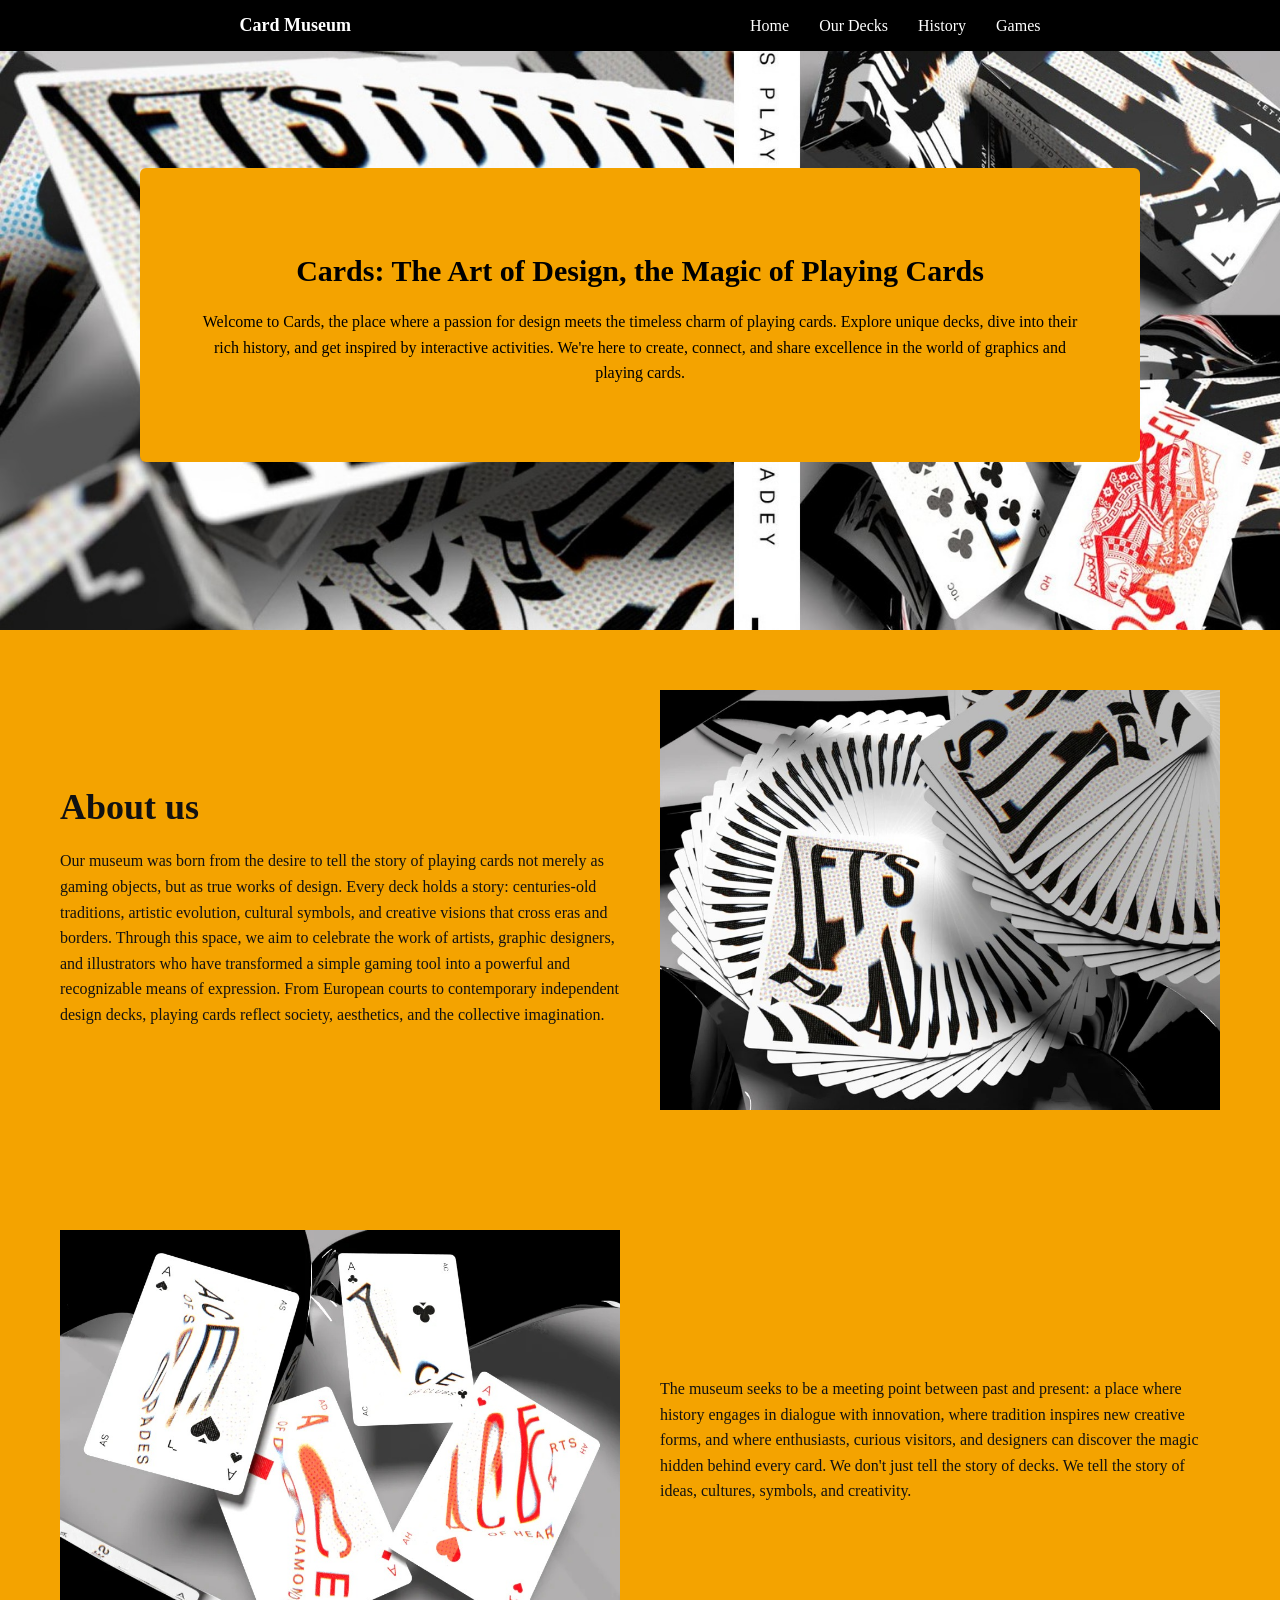
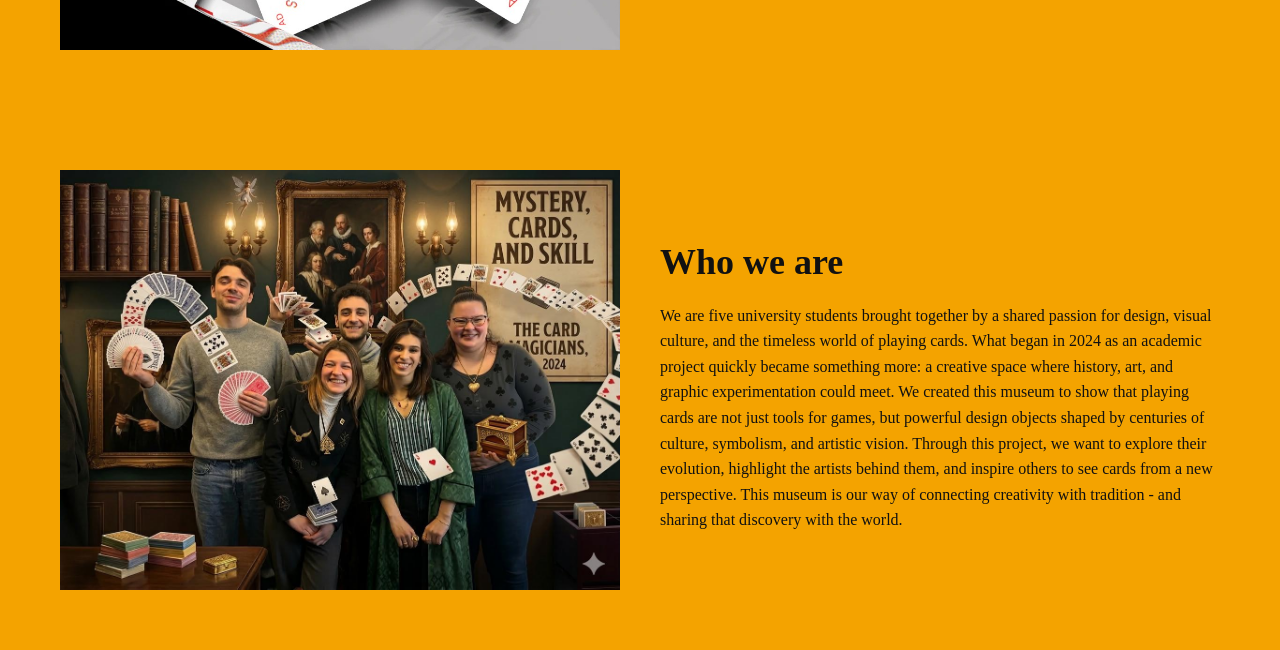
<file: index.html>
<!DOCTYPE html>
<html lang="en">
<head>
    <meta charset="UTF-8">
    <meta name="viewport" content="width=device-width, initial-scale=1.0">
    <title>Card Museum</title>
    <link rel="stylesheet" href="style.css">
</head>

<body>

    <nav class="navbar">
    <div class="logo">Card Museum</div>

    <ul class="nav-links">
        <li><a href="index.html">Home</a></li>
        <li><a href="gallery.html">Our Decks</a></li>
        <li><a href="history.html">History</a></li>
        <li><a href="about.html">Games</a></li>
    </ul>
</nav>

<section class="hero">
    <div class="hero-content">
        <h1>
            Cards: The Art of Design,
            the Magic of Playing Cards
        </h1>

        <p>
            Welcome to Cards, the place where a passion for design meets the timeless charm of playing cards.
            Explore unique decks, dive into their rich history, and get inspired by interactive activities.
            We're here to create, connect, and share excellence in the world of graphics and playing cards.
        </p>
    </div>
</section>

<!-- SEZIONE 1 -->
<section class="section">
    <div class="text">
        <h2>About us</h2>
        <p>
        Our museum was born from the desire to tell the story of playing cards not merely as gaming objects, but as true works of design. Every deck holds a story: centuries-old traditions, artistic evolution, cultural symbols, and creative visions that cross eras and borders.
Through this space, we aim to celebrate the work of artists, graphic designers, and illustrators who have transformed a simple gaming tool into a powerful and recognizable means of expression.
From European courts to contemporary
independent design decks, playing cards reflect society, aesthetics, and the collective imagination.
        </p>
    </div>

    <div class="image">
        <img src="img/WhatsApp Image 2026-03-30 at 14.20.10 (1).jpeg" alt="">
    </div>
</section>

<!-- SEZIONE 2 -->
<section class="section reverse">
    <div class="text">
        
        <p>
        The museum seeks to be a meeting point between past and present: a place where history engages in dialogue with innovation, where tradition inspires new creative forms, and where enthusiasts, curious visitors, and designers can discover the magic hidden behind every card.
We don't just tell the story of decks.
We tell the story of ideas, cultures, symbols, and creativity.
        </p>
    </div>

    <div class="image">
        <img src="img/WhatsApp Image 2026-03-30 at 14.20.10 (2).jpeg" alt="">
    </div>
</section>

<!-- SEZIONE 3 -->
<section class="section">
    <div class="image">
        <img src="img/PHOTO-2026-04-18-17-02-59.jpg" alt="">
    </div>

    <div class="text">
        <h2>Who we are</h2>
        <p>
        We are five university students brought together by a shared passion for design, visual culture, and the timeless world of playing cards. What began in 2024 as an academic project quickly became something more: a creative space where history, art, and graphic experimentation could meet.
We created this museum to show that playing cards are not just tools for games, but powerful design objects shaped by centuries of culture, symbolism, and artistic vision. Through this project, we want to explore their evolution, highlight the artists behind them, and inspire others to see cards from a new perspective.
This museum is our way of connecting creativity with tradition - and sharing that discovery with the world.
        </p>
        
    </div>
</section>



<script src="script.js"></script>
</body>
</html>
</file>
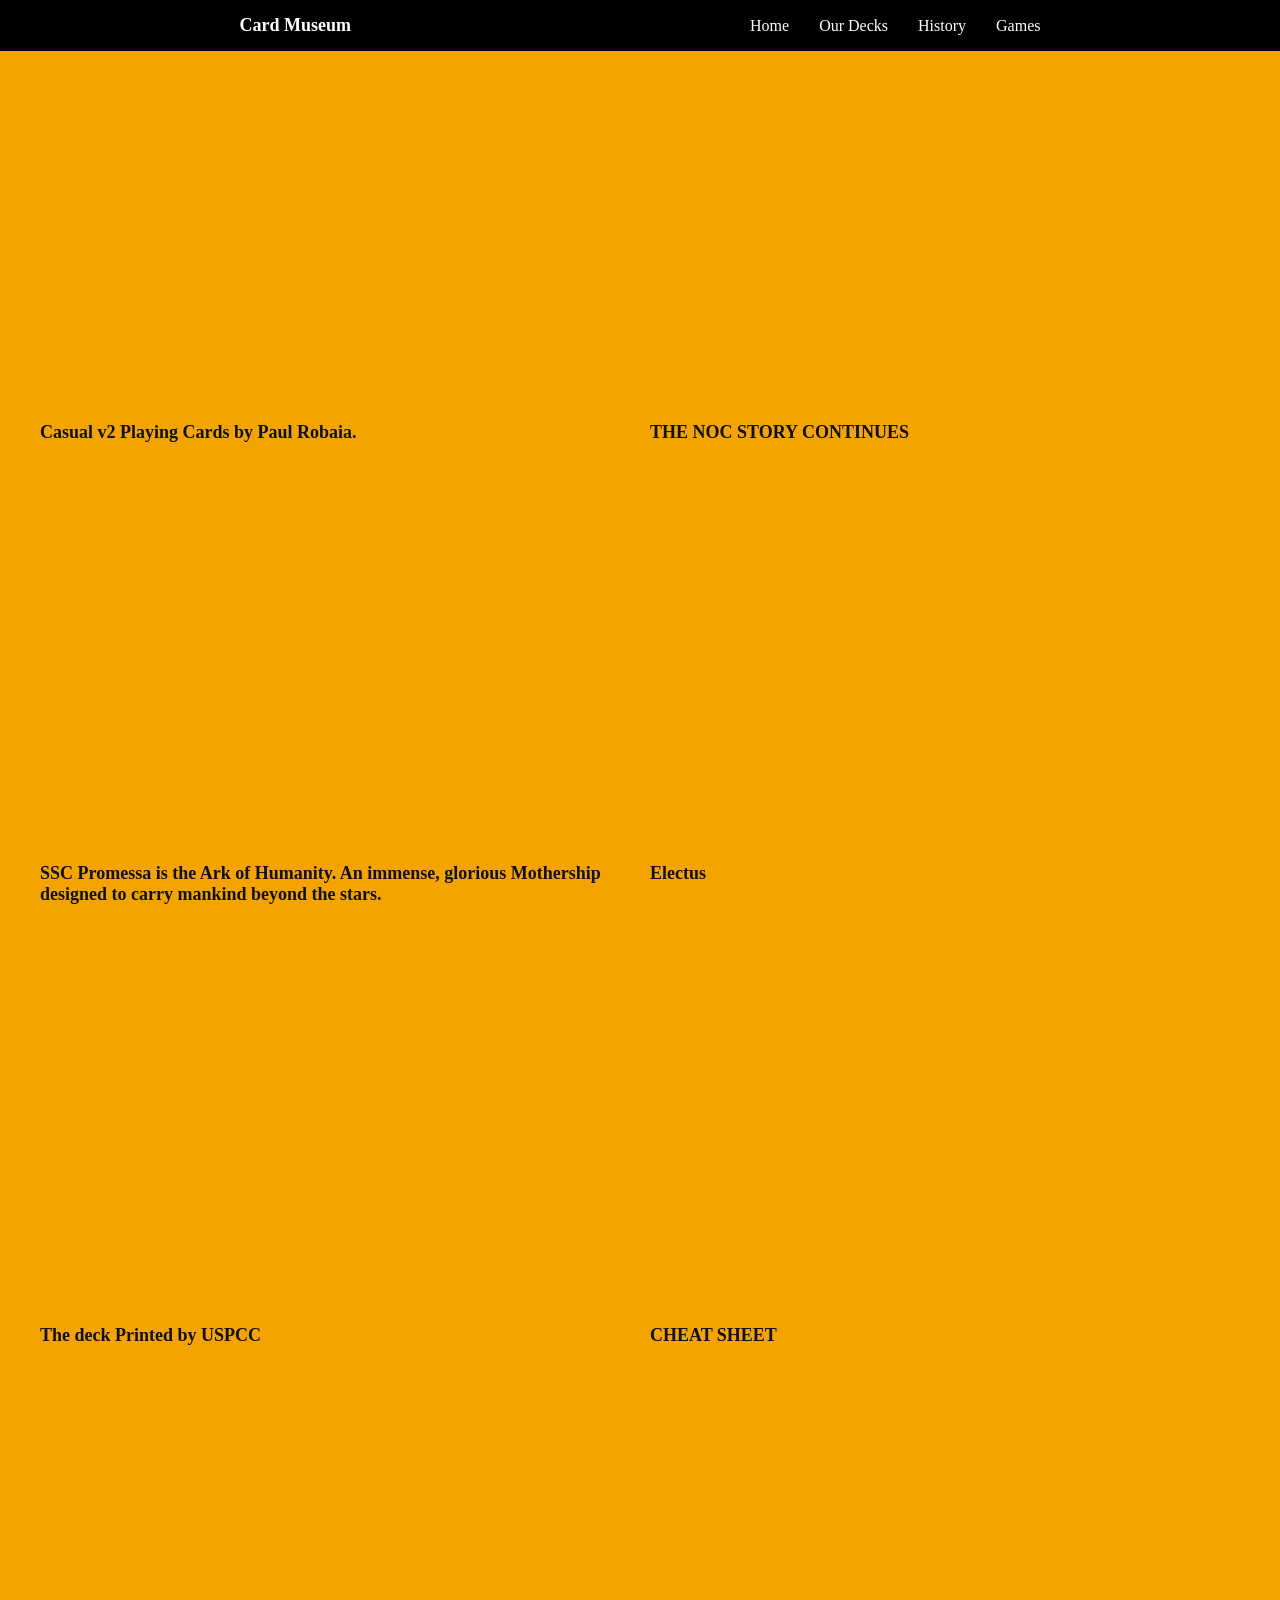
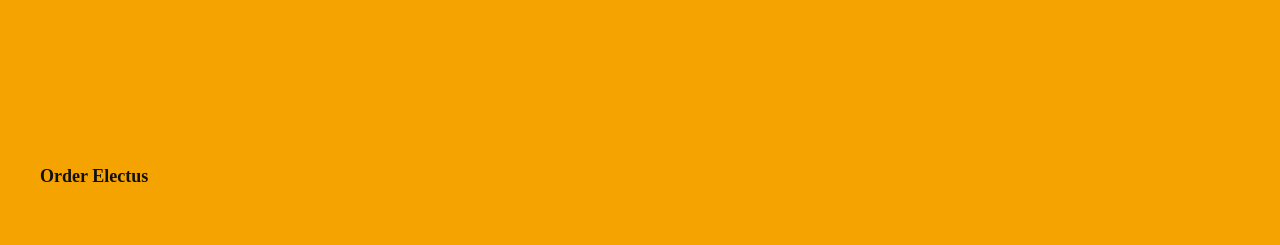
<file: gallery.html>
<!DOCTYPE html>
<html lang="en">
<head>
    <meta charset="UTF-8">
    <meta name="viewport" content="width=device-width, initial-scale=1.0">
    <title>Card Museum</title>
    <link rel="stylesheet" href="style.css">
</head>

<body>

    <nav class="navbar">
    <div class="logo">Card Museum</div>

    <ul class="nav-links">
        <li><a href="index.html">Home</a></li>
        <li><a href="gallery.html">Our Decks</a></li>
        <li><a href="history.html">History</a></li>
        <li><a href="about.html">Games</a></li>
    </ul>
</nav>



<script src="script.js"></script>
</body>
</html>
<body>

    <nav class="navbar">
        <div class="logo">Card Museum</div>

        <ul class="nav-links">
        <li><a href="index.html">Home</a></li>
        <li><a href="gallery.html">Our Decks</a></li>
        <li><a href="history.html">History</a></li>
        <li><a href="about.html">Games</a></li>
    </ul>
    </nav>

    <section class="gallery">

    <!-- 1 -->
    <div class="card-item">
        <div class="sketchfab-embed-wrapper">
            <iframe src="https://sketchfab.com/models/eb52ace0b2724db5a92a7d67428d1d08/embed"></iframe>
        </div>
        <h3 class="card-title">Casual v2 Playing Cards by Paul Robaia.</h3>
    </div>

    <!-- 2 -->
    <div class="card-item">
        <div class="sketchfab-embed-wrapper">
            <iframe src="https://sketchfab.com/models/a9f719e9eaf54de58583d404dc8a8b6d/embed"></iframe>
        </div>
        <h3 class="card-title">THE NOC STORY CONTINUES</h3>
    </div>

    <!-- 3 -->
    <div class="card-item">
        <div class="sketchfab-embed-wrapper">
            <iframe src="https://sketchfab.com/models/89b0e19798424af59374ad26462f7250/embed"></iframe>
        </div>
        <h3 class="card-title">SSC Promessa is the Ark of Humanity. An immense, glorious Mothership designed to carry mankind beyond the stars.</h3>
    </div>

    <!-- 4 -->
    <div class="card-item">
        <div class="sketchfab-embed-wrapper">
            <iframe src="https://sketchfab.com/models/8b2f6e463efa4816b15b1ef1053d234b/embed"></iframe>
        </div>
        <h3 class="card-title">Electus</h3>
    </div>

    <!-- 5 -->
    <div class="card-item">
        <div class="sketchfab-embed-wrapper">
            <iframe src="https://sketchfab.com/models/ce546728220740838055aa8240f7efb7/embed"></iframe>
        </div>
        <h3 class="card-title">The deck Printed by USPCC</h3>
    </div>

    <!-- 6 -->
    <div class="card-item">
        <div class="sketchfab-embed-wrapper">
            <iframe src="https://sketchfab.com/models/3a23509599cb45879790c1b56b9a192d/embed"></iframe>
        </div>
        <h3 class="card-title">CHEAT SHEET</h3>
    </div>

    <!-- 7 -->
    <div class="card-item">
        <div class="sketchfab-embed-wrapper">
            <iframe src="https://sketchfab.com/models/2cf3aeec5a154efcaea00f33df307517/embed"></iframe>
        </div>
        <h3 class="card-title">Order Electus</h3>
    </div>

</section>

    <script src="script.js"></script>
</body>
</file>
<file: style.css>
/* RESET BASE */
body {
    margin: 0;
    font-family: Georgia, serif;
    background-color: #f4a300;
    color: #111;
}

/* NAVBAR */
.navbar {
    position: fixed;
    top: 0;
    width: 100%;
    background: black;
    color: white;
    display: flex;
    justify-content: space-around;
    align-items: center;
    padding: 15px 40px;
    z-index: 1000;
    box-sizing: border-box;
}

/* LOGO + LINKS */
.logo {
    font-weight: bold;
    font-size: 18px;
}

.nav-links {
    list-style: none;
    display: flex;
    gap: 30px;
    margin: 0;
    padding: 0;
}

.nav-links a {
    color: white;
    text-decoration: none;
    transition: 0.3s;
}

.nav-links a:hover {
    color: #f4a300;
}

/* SEZIONI GENERICHE */
.section {
    display: flex;
    align-items: center;
    justify-content: space-between;
    padding: 60px;
    gap: 40px;
}

.section.reverse {
    flex-direction: row-reverse;
}

/* TESTO */
.text {
    width: 50%;
}

.text h2 {
    font-size: 36px;
    margin-bottom: 20px;
}

.text p {
    font-size: 16px;
    line-height: 1.6;
}

/* IMMAGINI */
.image {
    width: 50%;
}

.image img {
    width: 100%;
    display: block;
}

/* BOTTONE */
.button {
    display: inline-block;
    margin-top: 20px;
    padding: 10px 20px;
    background: white;
    color: black;
    text-decoration: none;
    border-radius: 4px;
    transition: 0.3s;
}

.button:hover {
    background: black;
    color: white;
}

/* TEAM */
.team {
    display: flex;
    padding: 60px;
    gap: 40px;
}

.team img {
    width: 50%;
}

.team-text {
    width: 50%;
}

.team-text h2 {
    font-size: 36px;
}

/* GALLERY */
.gallery {
    display: grid;
    grid-template-columns: repeat(2, 1fr);
    gap: 20px;
    padding: 40px;
}

.sketchfab-embed-wrapper iframe {
    width: 100%;
    height: 300px;
    border: none;
    border-radius: 10px;
}

/* RESPONSIVE */
@media(max-width: 900px) {
    .section, .team {
        flex-direction: column;
        padding: 30px;
    }

    .text, .image, .team img, .team-text {
        width: 100%;
    }

    .navbar {
        flex-direction: column;
        gap: 10px;
    }
}

/* HERO SECTION */
.hero {
    height: 70vh; /* prima era 100vh */
    min-height: 400px; /* evita che diventi troppo piccola */

    width: 100%;
    background: url("img/WhatsApp Image 2026-03-30 at 14.20.10.jpeg") center/cover no-repeat;

    display: flex;
    align-items: center;
    justify-content: center;
    padding: 40px;
    box-sizing: border-box;
}

/* BLOCCO GIALLO CENTRALE */
.hero-content {
    background: #f4a300;
    color: black;
    text-align: center;

    max-width: 900px;
    padding: 60px 50px;

    border-radius: 6px;
}

/* TITOLO */
.hero h1 {
    font-size: 30px;
    margin-bottom: 20px;
    line-height: 1.2;
}

/* TESTO */
.hero p {
    font-size: 16px;
    line-height: 1.6;
}

/* RESPONSIVE */
@media(max-width: 900px) {
    .hero-content {
        padding: 40px 25px;
    }

    .hero h1 {
        font-size: 36px;
    }

    .hero p {
        font-size: 16px;
    }
}

.card-item {
    padding-top: 50px;
    display: flex;
    flex-direction: column;
    gap: 10px;
}

.card-title {
    font-size: 18px;
    font-weight: bold;
}

/* SECTION WRAPPER */
.slider-section {
    position: relative;
    display: flex;
    align-items: center;
    justify-content: center;

    padding: 60px;
    box-sizing: border-box;
}

/* CARD */
.slider-card {
    display: flex;
    width: 100%;
    max-width: 1100px;
    height: 450px;

    background: #fff;
    overflow: hidden;
    border-radius: 10px;
}

/* TESTO LATO SINISTRO */
.slider-text {
    width: 40%;
    padding: 40px;
    background: #f4a300;
    color: black;
    display: flex;
    flex-direction: column;
    justify-content: center;
}

.slider-text2 {
    width: 70%;
    padding: 40px;
    background: #f4a300;
    color: black;
    display: flex;
    flex-direction: column;
    justify-content: center;
}

.slider-text h2 {
    font-size: 32px;
    margin-bottom: 15px;
}

.slider-text p {
    font-size: 16px;
    line-height: 1.5;
}

/* IMMAGINI LATO DESTRO */
.slider-image-container {
    width: 60%;
    overflow: hidden;
    position: relative;
}

/* TRACK */
.slider-track {
    display: flex;
    height: 100%;
    transition: transform 0.5s ease;
}

/* IMMAGINI */
.slider-track img {
    min-width: 100%;
    height: 100%;
    object-fit: cover;
}

/* FRECCE */
.arrow {
    position: absolute;
    top: 50%;
    transform: translateY(-50%);
    background: black;
    color: white;
    border: none;
    padding: 15px;
    cursor: pointer;
    z-index: 10;
}

.arrow.left {
    left: 10px;
}

.arrow.right {
    right: 10px;
}

/* RESPONSIVE */
@media(max-width: 900px) {
    .slider-card {
        flex-direction: column;
        height: auto;
    }

    .slider-text,
    .slider-image-container {
        width: 100%;
        height: 300px;
    }

    .slider-text {
        height: auto;
        padding: 30px;
    }
}

.video-box {
    max-width: 800px;
    margin: 40px auto;
    padding: 20px;
    border-radius: 20px;
    background: rgba(255,255,255,0.08);
    backdrop-filter: blur(8px);
    text-align: center;
}

.video-box video {
    width: 100%;
    border-radius: 15px;
}
</file>
